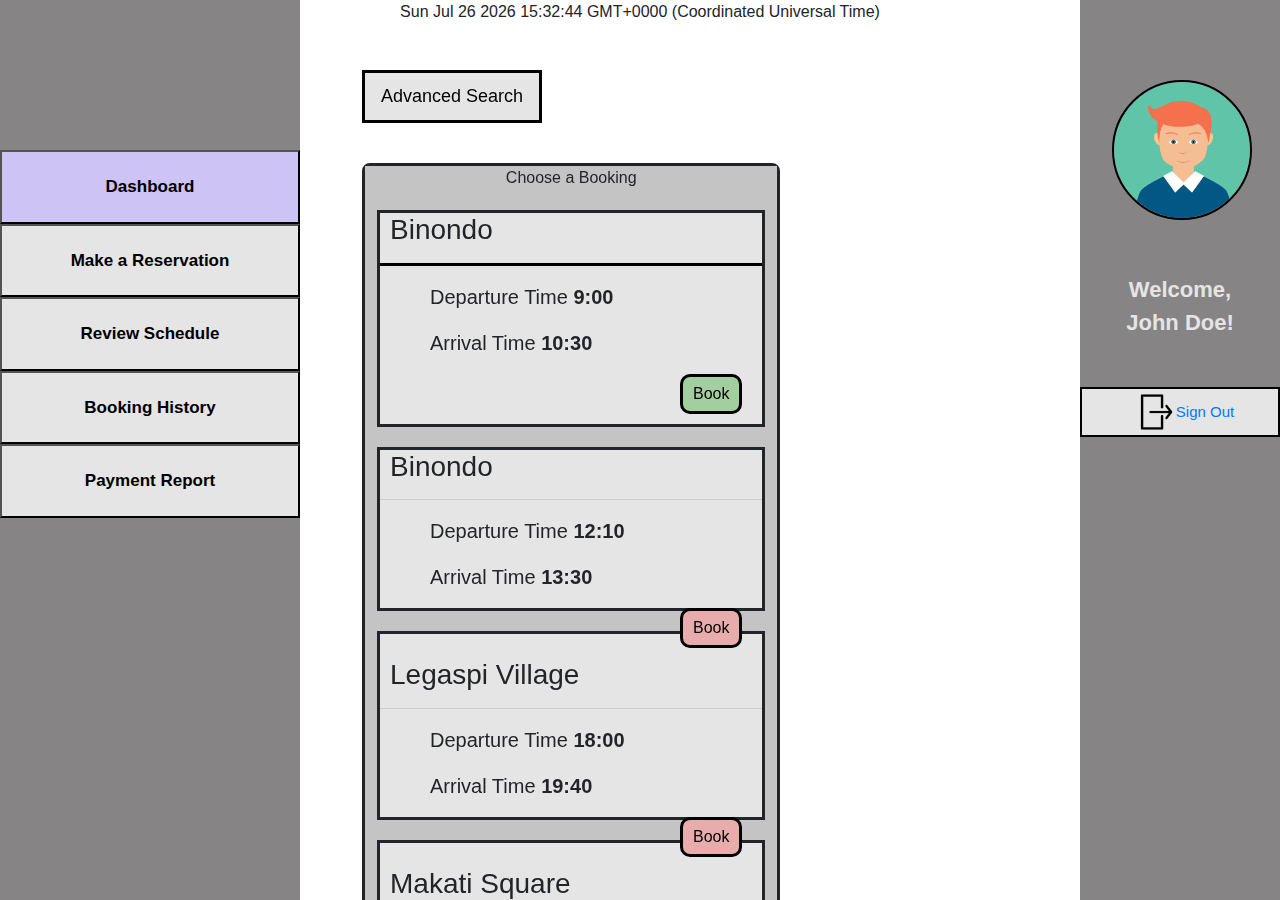
<file: public/index.html>
<!DOCTYPE html>
<html>
<head>
  <title>Shuttle Service</title>
  <meta name="description" content="Phase1">
  <meta name="keyword" content="HTML">
  <meta name="author" content="CCAPDEV Grp19">

  <!-- Link to CSS -->
  <link rel="stylesheet" type="text/css" media="all" href="assets/css/style.css">

<!-- Link to Jquery -->
<script src="https://code.jquery.com/jquery-3.5.1.min.js"></script>

<!-- Link to JavaScript -->
<script src="assets/js/external.js"></script>

<!-- Links to Bootstrap/JS -->
<link rel="stylesheet" href="https://cdn.jsdelivr.net/npm/bootstrap@4.0.0/dist/css/bootstrap.min.css" integrity="sha384-Gn5384xqQ1aoWXA+058RXPxPg6fy4IWvTNh0E263XmFcJlSAwiGgFAW/dAiS6JXm" crossorigin="anonymous">
<script src="https://code.jquery.com/jquery-3.2.1.slim.min.js" integrity="sha384-KJ3o2DKtIkvYIK3UENzmM7KCkRr/rE9/Qpg6aAZGJwFDMVNA/GpGFF93hXpG5KkN" crossorigin="anonymous"></script>
<script src="https://cdn.jsdelivr.net/npm/popper.js@1.12.9/dist/umd/popper.min.js" integrity="sha384-ApNbgh9B+Y1QKtv3Rn7W3mgPxhU9K/ScQsAP7hUibX39j7fakFPskvXusvfa0b4Q" crossorigin="anonymous"></script>
<script src="https://cdn.jsdelivr.net/npm/bootstrap@4.0.0/dist/js/bootstrap.min.js" integrity="sha384-JZR6Spejh4U02d8jOt6vLEHfe/JQGiRRSQQxSfFWpi1MquVdAyjUar5+76PVCmYl" crossorigin="anonymous"></script>

</head>

<body>
  <!-- Displaying time and date -->
  <p id="timeDate"></p>

  <!-- Left Panel -->
  <div class="menubar">
    <button class="menulink" onclick="openTab(event, 'tab1')" id="defaultOpen">Dashboard</button>
    <button class="menulink" onclick="openTab(event, 'tab2')">Make a Reservation</button>
    <button class="menulink" onclick="openTab(event, 'tab3')">Review Schedule</button>
    <button class="menulink" onclick="openTab(event, 'tab4')">Booking History</button>
    <button class="menulink" onclick="openTab(event, 'tab5')">Payment Report</button>
  </div>

  <!--Menubar Contents-->
  <div id="tab1" class="menuContent">
    <!-- Dashboard Contents -->
     <div class="searchbttn">
            <button class="advancebutton">Advanced Search</button>
            <div class="searchreqs">
              <form>
                  <!--calendar-->
                  <div class="calendar" label for="date">Pick a date:
                    <input type="date" id="date1" name="date">
                    </div>
                    <br>
                    <!--time-->
                    <div class="watch" label for="time">Pick a time: <input type="time" id="time1" name="time">
                        <p id="ptime">Please indicate your departure time</p>
                    </div>
                    <!--Directs the user to the best match searching availability-->
                    <input type="button" id="search-button" class="test" value="Search">
                  </form>     
            </div>
        </div>
        <div class="infoContainer">
            <p id="pIntro">Choose a Booking</p>
                <section id="info1">
                    <h3 id="h3-dashInfo">Binondo</h3>
                    <hr id="hr-dashInfo">
                    <p id="p-depart">Departure Time   <b>9:00</b></p>
                    <p id="p-arrival">Arrival Time <b>10:30</b></p>
                    <div class="openbookingbuttn">
                        <button class="openbooking" onclick="openBooking()">Book</button>
                        <div id="dropdown-content" class="bookInfo">
                            <p>Number of Seat Available: 5</p>
                            <p>Driver's Name: Juan Dela Cruz</p>
                            <p>Contact Number: 0906178412</p>
                            <label for="tentacles">Book for:</label>
                            <form>
                              <input type="number" id="tentacles" name="tentacles" min="1" max="5">
                            </form>
                            <p>Pls. pay this amount: <b>Php 90.00</b></p>
                            <button type="submit" class="proceedbooking">PROCEED</button>
                        </div>
                    </div>    
                </section>
                <section id="info2">
                    <h3 id="h3-dashInfo">Binondo</h3>
                    <hr>
                    <p id="p-depart">Departure Time   <b>12:10</b></p>
                    <p id="p-arrival">Arrival Time <b>13:30</b></p>
                    <button class="closedbooking">Book</button> 
                </section>
                <section id="info3">
                    <h3 id="h3-dashInfo">Legaspi Village</h3>
                    <hr>
                    <p id="p-depart">Departure Time   <b>18:00</b></p>
                    <p id="p-arrival">Arrival Time <b>19:40</b></p>
                    <button class="closedbooking">Book</button>    
                </section>
                <section id="info4">
                    <h3 id="h3-dashInfo">Makati Square</h3>
                    <hr>
                    <p id="p-depart">Departure Time   <b>13:05</b></p>
                    <p id="p-arrival">Arrival Time <b>14:00</b></p>
                    <div class="openbookingbuttn">
                        <button class="openbooking">Book</button>
                        <div class="bookInfo">
                            <p>Number of Seat Available: 8</p>
                            <p>Driver's Name: Juan Dela Cruz</p>
                            <p>Contact Number: 0906178412</p>
                            <label for="tentacles">Book for:</label>
                            <form>
                              <input type="number" id="tentacles" name="tentacles" min="1" max="5">
                            </form>
                            <p>Pls. pay this amount: <b>Php 116.00</b></p>
                            <button type="submit" class="proceedbooking">PROCEED</button>
                        </div>
                    </div>  
                </section>
                <section id="info5">
                    <h3 id="h3-dashInfo">Makati Square</h3>
                    <hr>
                    <p id="p-depart">Departure Time   <b>18:00</b></p>
                    <p id="p-arrival">Arrival Time <b>19:40</b></p>
                    <button class="closedbooking">Book</button> 
                </section>     
        </div>
  </div>

  <div id="tab2" class="menuContent">
    <!-- MAKE A RESERVATION -->
    <div id="restab">
      <div id="res-box">
        <h1>Pick-up Location</h1>
        <select id="res-select">
          <option id="res-optdisplay" selected disabled hidden>Select Location</option>
          <option id="res-option">Binondo</option>
          <option id="res-option">De La Salle University</option>
          <option id="res-option">Legaspi Village</option>
          <option id="res-option">Makati Square</option>
          <option id="res-option">Quezon City</option>
        </select>
      </div>
      <div id="res-box">
        <h1>Destination</h1>
        <select id="res-select">
            <option id="res-optdisplay" selected disabled hidden>Select Destination</option>
            <option id="res-option">Binondo</option>
            <option id="res-option">De La Salle University</option>
            <option id="res-option">Legaspi Village</option>
            <option id="res-option">Makati Square</option>
            <option id="res-option">Quezon City</option>
        </select>
      </div>
      <div id="res-box">
        <h1>Date of Reservation</h1>
        <form>
          <input type="date" id="res-date">
        </form>
      </div>
      <div id="res-box">
        <h1>Expected Time</h1>
        <input type= "time" id="res-time">
      </div>
    </div>
  </div>

  <div id="tab3" class="menuContent">
    <!-- REVIEW SCHEDULE -->
    <div class="review-schedule">
      <table class="rs-table">
        <tr>
          <td class="rs-legend">
            <span style="color:#E5E5E5">&#9724;</span>Public Bookings
            <span style="color:#3A414A">&#9724;</span>Private Bookings
          </td>
        </tr>
        <!--- DATA FROM DATABASE-->
        <tr>
          <td class="rs-private-bk">
            <p class="rs-date">09/25/2022</p>
            <p class="rs-pickup">&nbsp From: De La Salle University</p>
            <p class="rs-destination">&nbsp To: Makati Square</p>
            <p class="rs-status">&nbsp Status: Reservation all set</p>
          </td>
          <td class="rs-private-bk">
            <p class="rs-cancel">Cancel</p>
            <p class="rs-edit">Edit</p>
          </td>
        </tr>
        <tr>
          <td class="rs-private-bk">
            <p class="rs-date">09/24/2022</p>
            <p class="rs-pickup">&nbsp From: De La Salle University</p>
            <p class="rs-destination">&nbsp To: Makati Square</p>
            <p class="rs-status">&nbsp Status: Reservation all set</p>
          </td>
          <td class="rs-private-bk">
            <p class="rs-cancel">Cancel</p>
            <p class="rs-edit">Edit</p>
          </td>
        </tr>
        <tr>
          <td class="rs-public-bk">
            <p class="rs-date">09/21/2022</p>
            <p class="rs-pickup">&nbsp From: De La Salle University</p>
            <p class="rs-destination">&nbsp To: Quezon City</p>
            <p class="rs-status">&nbsp Status: Reservation all set</p>
          </td>
          <td class="rs-public-bk">
            <p class="rs-cancel">Cancel</p>
            <p class="rs-edit">Edit</p>
          </td>
        </tr>
        <tr>
          <td class="rs-public-bk">
            <p class="rs-date">09/20/2022</p>
            <p class="rs-pickup">&nbsp From: De La Salle University</p>
            <p class="rs-destination">&nbsp To: Quezon City</p>
            <p class="rs-status">&nbsp Status: Currently finding a driver for you</p>
          </td>
          <td class="rs-public-bk">
            <p class="rs-cancel">Cancel</p>
            <p class="rs-edit">Edit</p>
          </td>
        </tr>
        <tr>
          <td class="rs-private-bk">
            <p class="rs-date">09/19/2022</p>
            <p class="rs-pickup">&nbsp From: De La Salle University</p>
            <p class="rs-destination">&nbsp To: Makati Square</p>
            <p class="rs-status">&nbsp Status: 15 minutes before departure</p>
          </td>
          <td class="rs-private-bk">
            <p class="rs-cancel">Cancel</p>
            <p class="rs-edit">Edit</p>
          </td>
        </tr>
      </table>
    </div>
  </div>


  <div id="tab4" class="menuContent">
    <!-- BOOKING HISTORY -->
    <div class="BH-buttons">
      <button class="menuContentButton" type="button" data-toggle="collapse" data-target="#collapseBH12">
        Show All
      </button>
      <button class="menuContentButton" type="button" data-toggle="collapse" data-target="#collapseBH6">
        Show Past 6 Months 
      </button>
      <button class="menuContentButton" type="button" data-toggle="collapse" data-target="#collapseBH1">
        Show Past Month
      </button>
      <br><br>
    </div>
    <div class="accordion-group">
      <div class="collapse" id="collapseBH12" data-parent="#tab4">
        <div class="booking-history">
          <table class="bh-table">
            <tr>
              <th>Pick-up Location</th>
              <th>Destination</th>
              <th>Date of Reservation</th>
              <th>Time Completed</th>
              <th>Status</th>
            </tr>
            <!--- DATA FROM DATABASE-->
            <tr>
              <td>De La Salle University</td>
              <td>Makati Square</td>
              <td>04/29/2022</td>
              <td>04:00PM</td>
              <td>COMPLETE</td>
            </tr>
            <tr>
              <td>De La Salle University</td>
              <td>Makati Square</td>
              <td>04/30/2022</td>
              <td>05:00PM</td>
              <td>COMPLETE</td>
            </tr>
            <tr>
              <td>De La Salle University</td>
              <td>Makati Square</td>
              <td>05/02/2022</td>
              <td>04:30PM</td>
              <td>COMPLETE</td>
            </tr>
            <tr>
              <td>Home</td>
              <td>De La Salle University</td>
              <td>05/03/2022</td>
              <td>08:21AM</td>
              <td>COMPLETE</td>
            </tr>
            <tr>
              <td>De La Salle University</td>
              <td>Home</td>
              <td>05/03/2022</td>
              <td>04:02PM</td>
              <td>COMPLETE</td>
            </tr>
            <tr>
              <td>Home</td>
              <td>De La Salle University</td>
              <td>05/04/2022</td>
              <td>--:--</td>
              <td>CANCELLED</td>
            </tr>
            <tr>
              <td>Home</td>
              <td>De La Salle University</td>
              <td>08/08/2022</td>
              <td>--:--</td>
              <td>ONGOING</td>
            </tr>
          </table>
        </div>
      </div>
      <div class="collapse" id="collapseBH6" data-parent="#tab4">
        <div class="booking-history">
          <table class="bh-table">
            <tr>
              <th>Pick-up Location</th>
              <th>Destination</th>
              <th>Date of Reservation</th>
              <th>Time Completed</th>
              <th>Status</th>
            </tr>
            <!--- DATA FROM DATABASE-->
            <tr>
              <td>Home</td>
              <td>De La Salle University</td>
              <td>08/08/2022</td>
              <td>--:--</td>
              <td>ONGOING</td>
            </tr>
          </table>
        </div>
      </div>
      <div class="collapse" id="collapseBH1" data-parent="#tab4"></div>
    </div>
  </div>

  <div id="tab5" class="menuContent">
    <!-- PAYMENT REPORT -->
    <div class="PR-buttons">
      <button class="menuContentButton" type="button" data-toggle="collapse" data-target="#collapsePR12">
        Show All
      </button>
      <button class="menuContentButton" type="button" data-toggle="collapse" data-target="#collapsePR6">
        Show Past 6 Months 
      </button>
      <button class="menuContentButton" type="button" data-toggle="collapse" data-target="#collapsePR1">
        Show Past Month
      </button>
      <br><br>
    </div>
    <div class="accordion-group">
      <div class="collapse" id="collapsePR12" data-parent="#tab5">
        <div class="payment-report">
          <table class="pr-table">
            <tr>
              <th>Pick-up Location</th>
              <th>Destination</th>
              <th>Date of Reservation</th>
              <th>Cost</th>
            </tr>
            <!--- DATA FROM DATABASE-->
            <tr>
              <td>De La Salle University</td>
              <td>Makati Square</td>
              <td>04/29/2022</td>
              <td>₱80.00</td>
            </tr>
            <tr>
              <td>De La Salle University</td>
              <td>Makati Square</td>
              <td>04/30/2022</td>
              <td>₱80.00</td>
            </tr>
            <tr>
              <td>De La Salle University</td>
              <td>Makati Square</td>
              <td>05/02/2022</td>
              <td>₱80.00</td>
            </tr>
            <tr>
              <td>Home</td>
              <td>De La Salle University</td>
              <td>05/03/2022</td>
              <td>₱70.00</td>
            </tr>
            <tr>
              <td>De La Salle University</td>
              <td>Home</td>
              <td>05/03/2022</td>
              <td>₱70.00</td>
            </tr>
            <tr>
              <td colspan="3" class="totalCost">TOTAL</td>
              <td>₱380.00</td>
            </tr>
          </table>
        </div>
      </div>
      <div class="collapse" id="collapsePR6" data-parent="#tab5"></div>
      <div class="collapse" id="collapsePR1" data-parent="#tab5"></div>
    </div>
  </div>
  <!--[End]Menubar Contents-->

  <!--[Right Pane]div class for the right bar that contains the profile and other settings -->
  <div class="rightbar">
    <a><img src="assets/images/icon.png" class="profile-icon"></a><br><br>
    <p class="user-fullname">Welcome,<br> John Doe!</p>
    <br><br>
    <div class="exit">
      <a><img src="assets/images/signout.png" class="sign-out"></a>
      <a href="login.html">Sign Out</a>
    </div>
  </div>

  <script>
    //Defaulting the index page to homepage/dashboard
    document.getElementById("defaultOpen").click();
  </script>

</body>
</html>
</file>
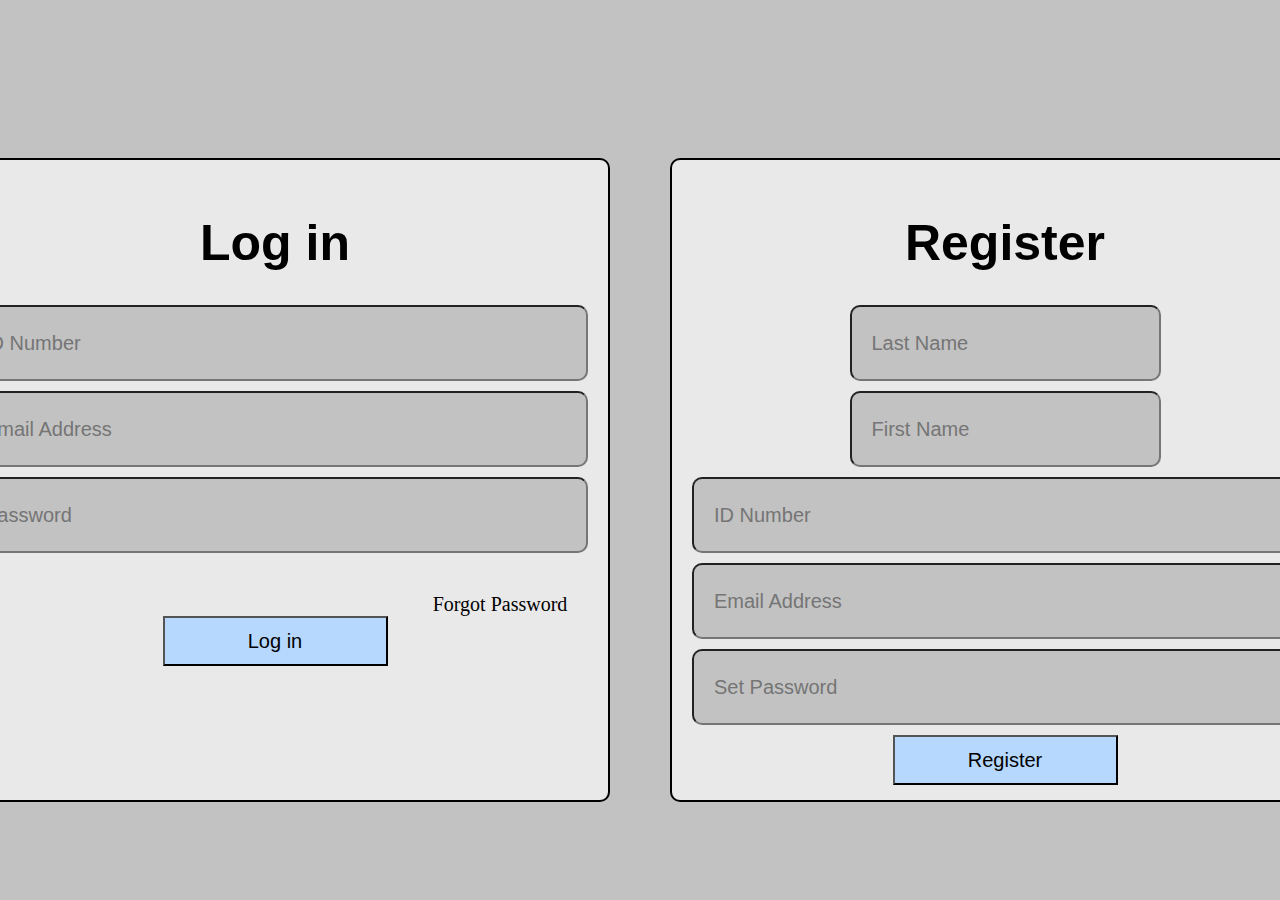
<file: public/login.html>
<!DOCTYPE html>
    <html>
        <head>
            <title>Login</title>
            <link rel="stylesheet" href="assets/css/login.css">
        </head>
        <body>
            <!--- LOGIN BOX-->
            <div id="container">

                </div>
                <div id="box">
                    <h1>Log in</h1>
                    <form>
                        <input type="number" name="number" placeholder="ID Number"> <br>
                        <input type="email" name="email" placeholder="Email Address"> <br>
                        <input type="password" name="password" placeholder="Password"> <br>
                    </form>
                    <br>
                    <div id="forgot">
                        <a href=“http://google.com/” id="hyperlink"> Forgot Password </a>
                    </div>
                    <a href="index.html"><button type="button">Log in</button></a>
                    
                </div>
                <!--- REGISTER BOX-->
                <div id="box">
                    <h1>Register</h1>
                    <form>
                        <input type="text" id="name" name="last" placeholder="Last Name">
                        <input type="text" id="name" name="first" placeholder="First Name"> <br>
                        <input type="number" name="number" placeholder="ID Number"> <br>
                        <input type="email" name="email" placeholder="Email Address"> <br>
                        <input type="password" name="password" placeholder="Set Password"> <br>
                    </form>
                    <br>
                    <a><button type="button">Register</button></a>
                </div>
            </div>
        </body>
    </html>
</file>
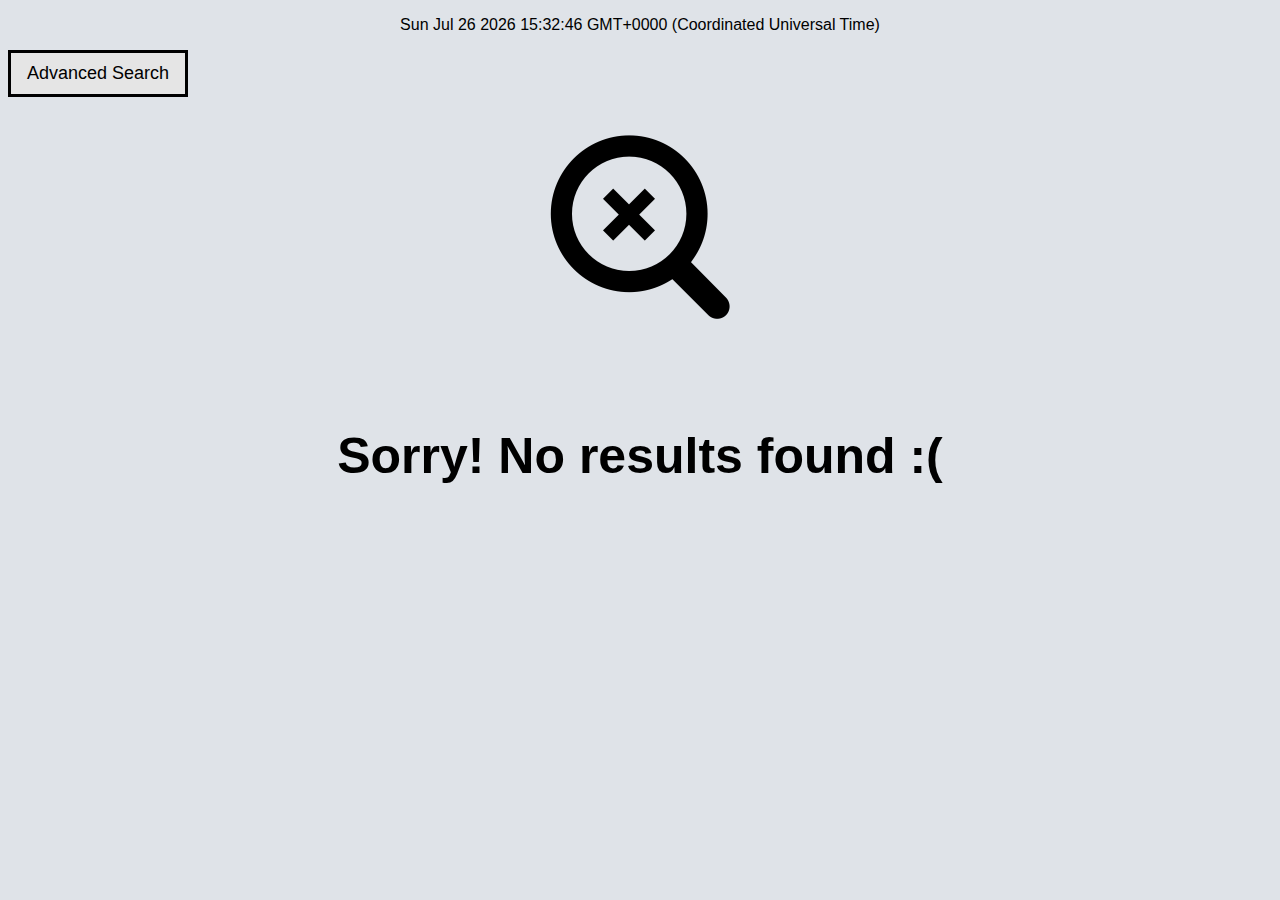
<file: public/none.html>
<!--HTML File that directs the user with no results upon advanced searching-->
<!Doctype html>
<html>
    <head>
        <title>Search Results</title>

        <!-- Link to CSS -->
        <link rel="stylesheet" type="text/css" media="all" href="assets/css/style.css">

        <!-- Link to Jquery -->
        <script src="https://code.jquery.com/jquery-3.5.1.min.js"></script>
        
        <!-- Link to JavaScript -->
        <script src="assets/js/external.js"></script>

    </head>
    <body>
        <p id="timeDate"></p>
        <div class="searchbttn">
            <button class="advancebutton">Advanced Search</button>
            <div class="searchreqs">
                <form>
                    <!--calendar-->
                    <div class="calendar" label for="date">Pick a date:
                      <input type="date" id="date1" name="date">
                      </div>
                      <br>
                      <!--time-->
                      <div class="watch" label for="time">Pick a time: <input type="time" id="time1" name="time">
                          <p id="ptime">Please indicate your departure time</p>
                      </div>
                      <!--Directs the user to the best match searching availability-->
                      <input type="button" id="search-button" class="test" value="Search">
                </form>
            </div>
        </div>

        <div class="noresults">
            <img src="assets/images/no-search.png" class="no-searchIcon">
            <p id="not-found">Sorry! No results found :(</p>
        </div>
    </body>
    <script>
        var d;
         d = new Date();
        document.getElementById("timeDate").innerHTML = d;
    </script>
</html>
</file>
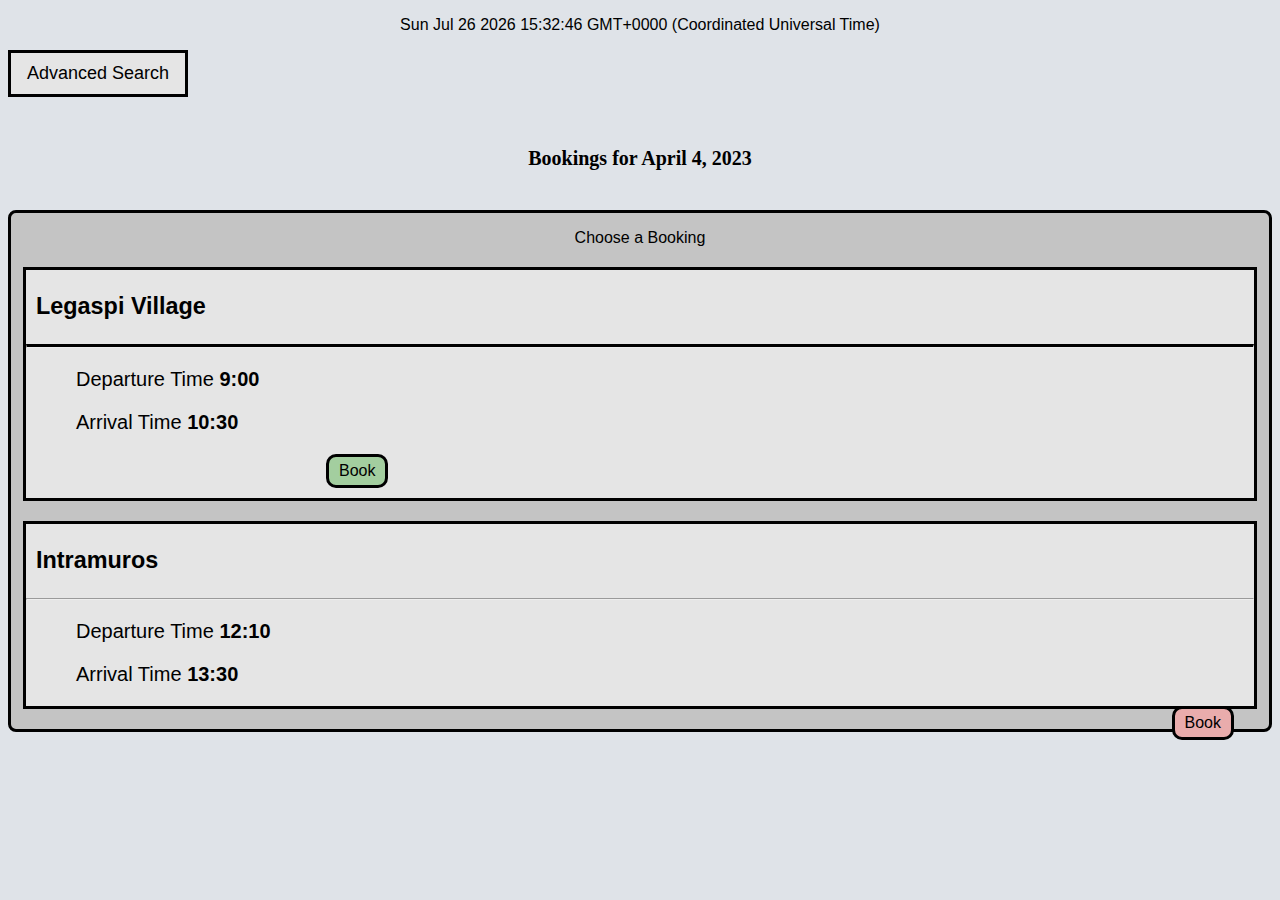
<file: public/results.html>
<!Doctype html>
<html>
    <head>
        <title>Search Results</title>

        <!-- Link to CSS -->
        <link rel="stylesheet" type="text/css" media="all" href="assets/css/style.css">

        <!-- Link to Jquery -->
        <script src="https://code.jquery.com/jquery-3.5.1.min.js"></script>

        <!-- Link to JavaScript -->
        <script src="assets/js/external.js"></script>

    </head>
    <body>
        <p id="timeDate"></p>
        <div class="searchbttn">
            <button class="advancebutton">Advanced Search</button>
            <div class="searchreqs">
                <form>
                    <!--calendar-->
                    <div class="calendar" label for="date">Pick a date:
                      <input type="date" id="date1" name="date">
                      </div>
                      <br>
                      <!--time-->
                      <div class="watch" label for="time">Pick a time: <input type="time" id="time1" name="time">
                          <p id="ptime">Please indicate your departure time</p>
                      </div>
                      <!--Directs the user to the best match searching availability-->
                      <input type="button" id="search-button" class="test" value="Search">
                </form>  
            </div>
        </div>

        <p id="bestMatch">Bookings for April 4, 2023</p>
        <div class="infoContainer">
            <p id="pIntro">Choose a Booking</p>
                <section id="info1">
                    <h3 id="h3-dashInfo">Legaspi Village</h3>
                    <hr id="hr-dashInfo">
                    <p id="p-depart">Departure Time   <b>9:00</b></p>
                    <p id="p-arrival">Arrival Time <b>10:30</b></p>
                    <div class="openbookingbuttn">
                        <button class="openbooking" onclick="openBooking()">Book</button>
                        <div id="dropdown-content" class="bookInfo">
                            <p>Number of Seat Available: 5</p>
                            <p>Driver's Name: Juan Dela Cruz</p>
                            <p>Contact Number: 0906178412</p>
                            <label for="tentacles">Book for:</label>
                            <form>
                              <input type="number" id="tentacles" name="tentacles" min="1" max="5">
                            </form>
                            <p>Pls. pay this amount: <b>Php 90.00</b></p>
                            <button type="submit" class="proceedbooking">PROCEED</button>
                        </div>
                    </div>    
                </section>
                <section id="info2">
                    <h3 id="h3-dashInfo">Intramuros</h3>
                    <hr>
                    <p id="p-depart">Departure Time   <b>12:10</b></p>
                    <p id="p-arrival">Arrival Time <b>13:30</b></p>
                    <button class="closedbooking">Book</button> 
                </section> 
        </div>
    </body>
    <script>
        var d;
         d = new Date();
        document.getElementById("timeDate").innerHTML = d;
    </script>
</html>
</file>
<file: public/assets/css/style.css>
*{
  box-sizing: border-box;
  font-family: "Lato", sans-serif;
}

body{
  background-color: #dfe3e8;
}

#timeDate{
  text-align: center;
  position: relative;
}

/*General scrollbar layout*/
::-webkit-scrollbar {
  margin-left: 10px;
  width: 12px;
  height: 12px;
  }
  
  ::-webkit-scrollbar-track {
  border: 1px solid #DFE3E8;
  border-radius: 10px;
  }
  
  ::-webkit-scrollbar-thumb {
  background: #FFFFFF;  
  border-radius: 10px;
  }
  
  ::-webkit-scrollbar-thumb:hover {
  background: #FFFFFF;  
  }

.menubar {  
  margin-left: 0px;
  padding-top: 150px;
  background-color: #868484;
  position: fixed;
  left: 0;
  top: 0;
  height: 100%;
  width: 300px;
}

th, td {
    background-color: #E5E5E5;
    border:1px solid black;
    text-align: center;
    padding: 5px;
}

/*right bar*/
.profile-icon {
	margin-bottom: 5px;
  margin-left: 32px;
  height: 140px;
	width: 140px;
	border: 2px solid black;
	border-radius: 100%;
	text-align: center;
  display: flex;
  justify-content: center;
}

.user-fullname {
  margin: 0px 10px;
	text-align: center;
  display: flex;
  justify-content: center;
  color: #E5E5E5;
  font-size: 22px;
  font-weight: bold;
}

.exit {
  background-color: #E5E5E5;
  padding: 3px;
  border: 2px solid black;
  text-align: center;
  display: flex;
  align-items: center;
  justify-content: center;
  font-size: 15px;
}

.sign-out {
  background-color: #E5E5E5;
  margin-left: 10px;
  height: 40px;
	width: 40px;
}

.rightbar{
    margin-right: 0px;
    padding-top: 80px;
    padding-left: 0px;
    background-color: #868484;
    position: fixed;
    right: 0;
    top: 0;
    height: 100%;
    width: 200px; 
}

.rightbar-button {
  padding: 13px 8px;
  border-color: black;
  display: block;
  background-color: #E5E5E5;
  color: black;
  width: 100%;
  text-align: center;
  cursor: pointer;
  transition: 0.3s;
  font-size: 15px;
  font-weight: bold;
}

.rightbar-button:hover {
  background-color: #d3cece;
}


.menubar button {
  padding: 22px 16px;
  border-color: black;
  display: block;
  background-color: #E5E5E5;
  color: black;
  width: 100%;
  text-align: center;
  cursor: pointer;
  transition: 0.3s;
  font-size: 17px;
  font-weight: bold;
}


.menubar button:hover {
  background-color: #d3cece;
}


.menubar button.active {
  background-color: #CDC3F5;
}


.menuContent {
  margin-left: 350px;
  padding: 30px 12px;
  position: fixed;
  height: 100%;
  overflow: auto;
}


/* Dashboard Layout */

/*Layout of the Advance Search button*/
.advancebutton{
  border: solid;
  padding: 10px 16px;
  background-color: #E5E5E5;
  cursor: pointer;
  font-size: 18px;
}

.searchbttn{
  position: relative;
  display: inline-block;
}

.searchreqs{
  padding-left: 20px;
  margin-bottom: auto;
  display: none;
  background-color: #f1f1f1;
  min-width: 160px;
  box-shadow: 0px 8px 16px 0px rgba(0,0,0,0.2);
  z-index: 1;
  text-align: left;
  font-size: 16px;
}

.searchbttn:hover .advancebutton{
  background-color:#9ECEFB;
  font-weight: bold;
}

.searchbttn:hover .searchreqs{
  background-color: #C4C4C4;
  display: block;
}

.calendar label{
  display: inline-block;
  width: 80px;
}

.calendar input{
  margin-top: 10px;
  display: inline-block;
  width: 100px;
}

.watch label{
  display: inline-block;
  width: 80px;
}

.watch input{
  display: inline-block;
  width: 100px;
}

#ptime{
  font-size: small;
  font-style: italic;
  line-height: 0ch;
}

#search-button{
  margin: 9px 10px;
  border: solid;
  border-radius: 10px;
  padding: 5px 10px;
  background-color: #c4c4c4;
  cursor: pointer;
  font-size: 16px;
}

#search-button:hover{
  background-color:#9ECEFB;
  font-weight: bold;
}

/*container for contents in Dashboard*/
.infoContainer{
  margin-top: 40px;
  margin-bottom: 40px;
  border: solid;
  border-radius: 8px;
  background-color: #C4C4C4;
  width: 100%;
}

#pIntro{
  text-align: center;
  background-color: #c4c4c4;
  font-size: medium;
}

/*info boxes in Dashboard*/
#info1, #info2, #info3, #info4, #info5{
  margin-top: 20px;
  margin-bottom: 20px;
  margin-left: 12px;
  margin-right: 12px;
  border: solid;
  text-align: left;
  background-color: #E5E5E5;
  font-size: 20px;
  width: auto;
}

#h3-dashInfo{
  padding-left: 10px;
}

#hr-dashInfo{
  border-top: 3px solid black;
}

#p-depart{
  text-indent: 50px;
}

#p-arrival{
  text-indent: 50px;
}

.showBooking{
  display: block;
}

/*Layout for the open booking button*/
.openbooking{
  margin-left: 300px;
  margin-right: 20px;
  margin-bottom: 10px;
  border: solid;
  border-radius: 10px;
  padding: 5px 10px;
  background-color: #A3CE9F;
  font-size: 16px;
}

.openbookingbuttn {
  position: relative;
  display: -webkit-inline-box;
}

.bookInfo {
  padding-left: 20px;
  display: none;
  background-color: #f1f1f1;
  min-width: 160px;
  box-shadow: 0px 8px 16px 0px rgba(0,0,0,0.2);
  z-index: 1;
  text-align: left;
  font-size: 16px;
}

.openbookingbuttn:hover .openbooking{
  background-color:#9ECEFB;
  font-weight: bold;
  display: inline-block;
}

.openbooking.active{
  background-color:#9ECEFB;
  font-weight: bold;
}

.openbookingbuttn:hover .bookInfo{
  background-color: #C4C4C4;
  display: block;
}

.proceedbooking{
  margin-left: 210px;
  margin-right: 10px;
  margin-bottom: 5px;
  border: solid;
  border-radius: 10px;
  background-color: #e5e5e5;
  cursor: pointer;
  font-size: 20px;
}

.proceedbooking:hover {
  background-color: #9ECEFB;
  font-weight: bold;
}

.proceedbooking.active {
  background-color: #9ECEFB;
  font-weight: bold;
}

/*Closed booking button*/
.closedbooking{
  margin-left: 300px;
  margin-right: 20px;
  margin-bottom: 10px;
  border: solid;
  border-radius: 10px;
  padding: 5px 10px;
  float:inline-end;
  background-color: #E9ACAC;
  font-size: 16px;
}

/*Make a Reservation*/
#tab2 {
  margin-left: 300px;
  margin-right: 200px;
  justify-content: center;
  position: relative;
  display: flex;
}

#restab {
  justify-content: center;
  border-radius: 10px;
  min-height: 100px;
  overflow: hidden;
  width: 400px;
  float: left;
  background-color:  #C4C4C4;
  border: 2px solid rgb(0, 0, 0);
  padding: 30px;
}

#res-box {
  text-align: left;
  font-size: 12px;
  margin-top: 10px;
  margin-bottom: 10px;
  height: 150px;
  overflow: hidden;
  width: 100%;
  float: left;
  background-color:  rgb(233, 233, 233);
  border: none;
  padding: 20px;
}

#res-select {
  font-size: 20px;
  position: center;
  width: 300px;
  height: 50px;
  border: none;
  background-color:  rgb(233, 233, 233);
}

#res-select:hover, #res-time:hover, #res-date:hover {
  opacity: 0.5;
}

#res-time{
  font-size: 20px;
  width: 300px;
  height: 50px;
  border: none;
  background-color:  rgb(233, 233, 233);
}

#res-date{
  font-size: 20px;
  width: 300px;
  height: 50px;
  border: none;
  background-color:  rgb(233, 233, 233);
}

/*Review Schedule*/
#tab3 {
  margin-left: 300px;
  margin-right: 200px;
  justify-content: center;
  position: relative;
  display: flex;
}

.review-schedule {
  display: flex;
  border: 2px solid black;
  border-radius: 10px;
  background-color: #C4C4C4;
  padding: 15px 5px;
  width: 100%;
}

.rs-table {
  position: relative;
  border-collapse: separate; 
  border-spacing: 0px 10px;
  background-color: #C4C4C4;
  table-layout: 100%;
  width: 100%;
}


/*Review Schedule Texts*/
.rs-date {
  font-size: 25px;
  text-align: left;
  background-color: transparent;
}

.rs-pickup, .rs-destination {
  font-size: 16px;
  font-weight: bold;
  text-align: left;
  background-color: transparent;
}

.rs-cancel, .rs-edit {
  font-size: 18px;
  text-align: center;
  background-color: transparent;
  border: 1px solid black;
  padding: 5px 10px;
}

.rs-cancel:hover, .rs-edit:hover {
  font-size: 18px;
  text-align: center;
  background-color: #d3cece;
  border: 1px solid black;
  padding: 5px 10px;
}

.rs-status {
  font-size: 16px;
  text-align: left;
  background-color: transparent;
}

.rs-legend {
  background-color: transparent;
  border: none;
  text-align: left;
}

.rs-public-bk {
  background-color: #E5E5E5;
  color: black;
  padding: 5px 15px;
  border: none;
}

.rs-private-bk {
  background-color: #3A414A;
  color: white;
  padding: 5px 15px;
  border: none;
}


/*Booking History and Payment Report*/
#tab4, #tab5 {
  margin-left: 300px;
  margin-right: 200px;
  justify-content: center;
  position: relative;
  display: flex;
}

.booking-history, .payment-report {
  justify-content: left;
  position: relative;
  display: flex;
  background-color: #C4C4C4;
  border: 2px solid black;
  border-radius: 10px;
}

/*Booking History and Payment Report Table*/
.bh-table, .pr-table {
  table-layout: 100%;
  width: 100%;
  padding: 15px 5px;
  position: relative;
}

/*Payment Report Cost*/
.totalCost {
  text-align: right;
  font-weight: bold;
}

/*Booking History and Payment Report Buttons*/

.BH-buttons {
  text-align: center;
}

.PR-buttons {
  text-align: center;
}

.menuContentButton {
  border: 2px solid black;
  background-color: #E5E5E5;
  color: black;
  text-align: center;
  cursor: pointer;
  transition: 0.3s;
  font-size: 17px;
  font-weight: bold;
  height: 40px;
  width: auto;
}

.menuContentButton:hover {
  background-color: #d3cece;
}

.menuContentButton.active {
  background-color: #CDC3F5;
}


/*style for none.html*/
.no-searchIcon {
  display: block;
  margin-left: auto;
  margin-right: auto;
  padding-top: 30px;
}

#not-found {
  text-align: center;
  font-size: 50px;
  font-weight: bold;
  margin-top: 100px;
}

#bestMatch {
  font-family: 'Trebuchet MS';
  text-align: center;
  font-size: 20px;
  font-weight: bold;
  margin-top: 50px;
}
</file>
<file: public/assets/css/login.css>
body {
    background-color: rgb(194, 194, 194);
    display: flex;
    justify-content: center;
    position: relative;
}

h1 {
    font-family: Arial, Helvetica, sans-serif;
    font-size: 50px;
    text-align: center;
}

#container{
    padding: 0%;
    position: absolute;
}

#box {
    text-align: center;
    margin-top: 150px;
    margin-left: 30px;
    margin-right: 30px;
    border-radius: 10px;
    height: 600px;
    width: 800px;
    float: left;
    background-color: rgb(233, 233, 233);
    border: 2px solid rgb(0, 0, 0);
    padding: 20px;
}

form {
    font-size: 20px;
    display: inline-block;
}

input {
    border-radius: 10px;
    width: 600px;
    height: 70px;
    margin-bottom: 10px;
}

input:hover {
    opacity: 0.5;
}

input[type=text], input[type=number], input[type=email], input[type=password] {
    font-size: 20px;
    padding-left: 20px;
    background-color:rgb(194, 194, 194);
}

button[type=button] {
    background-color: rgb(182, 216, 255);
    width: 225px;
    height: 50px;
    font-size: 20px;
}

button[type=button]:hover {
    opacity: 0.5;
    cursor: pointer;
}

input[name=login] {
    margin-top: 30px;
}

#name{
    width: 285px;
}

#forgot {
    margin-top: 30px;
    margin-left: 450px;
}

#hyperlink {
    font-size: 20px;
    text-decoration: none;
    color: black;
    left: 100px;
}

#hyperlink:hover {
    color: rgb(141, 141, 141);
}
</file>
